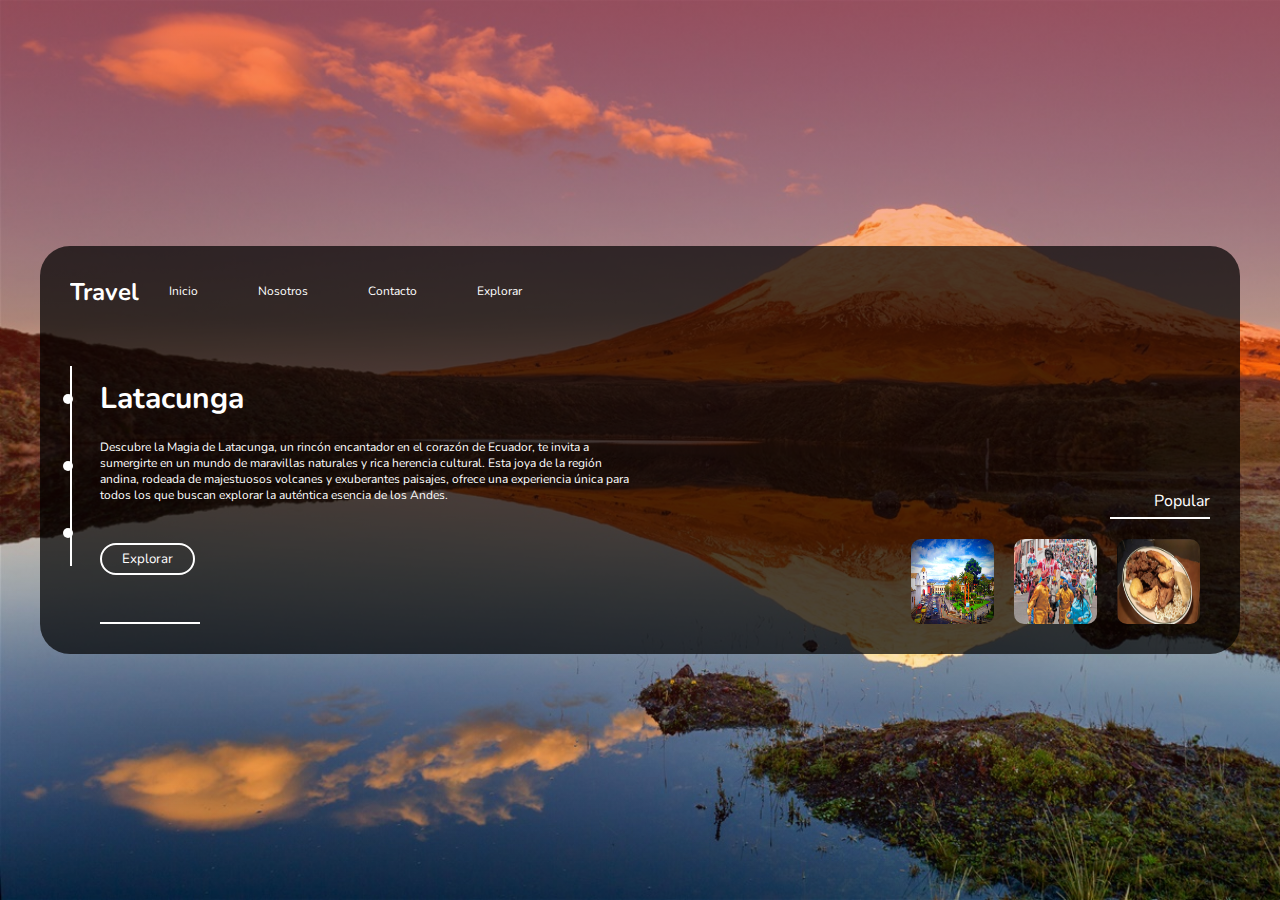
<file: index.html>
<!DOCTYPE html>
<html lang="es">
<head>
    <meta charset="UTF-8">
    <meta http-equiv="X-UA-Compatible" content="IE=edge">
    <meta name="viewport" content="width=device-width, initial-scale=1.0">
    <link rel="stylesheet" href="https://cdnjs.cloudflare.com/ajax/libs/font-awesome/6.1.1/css/all.min.css" integrity="sha512-KfkfwYDsLkIlwQp6LFnl8zNdLGxu9YAA1QvwINks4PhcElQSvqcyVLLD9aMhXd13uQjoXtEKNosOWaZqXgel0g==" crossorigin="anonymous" referrerpolicy="no-referrer" />
    <link rel="stylesheet" href="estilo.css">
    <title>Travel</title>
</head>
<body>
    <section class="contenedor">
        <header>
            <h1>Travel</h1>
            <nav>
                <ul>
                    <li><a href="index.html">Inicio</a></li>
                    <li><a href="nosotros.html">Nosotros</a></li>
                    <li><a href="contacto.html">Contacto</a></li>

                    <li><a href="explorar.html">Explorar</a></li>
                </ul>
            </nav>
            <div class="busqueda">
                <input type="text" placeholder="Buscar">
                <i class="fa-solid fa-magnifying-glass"></i>
            </div>
        </header>

        <div class="contenido">
            <div class="linea-decorativa">
                <div class="circulo"></div>
                <div class="circulo"></div>
                <div class="circulo"></div>
            </div>
            <div class="left">
                <h2>Latacunga</h2>
                <p>Descubre la Magia de Latacunga, un rincón encantador en el corazón de Ecuador, te invita a sumergirte en un mundo de maravillas naturales y rica herencia cultural. Esta joya de la región andina, rodeada de majestuosos volcanes y exuberantes paisajes, ofrece una experiencia única para todos los que buscan explorar la auténtica esencia de los Andes.</p>

                <button onclick="window.location.href='explorar.html'">Explorar</button>

                <div class="redes">
                    <a href="#"><i class="fa-brands fa-facebook-f"></i></a>
                    <a href="#"><i class="fa-brands fa-twitter"></i></a>
                    <a href="#"><i class="fa-brands fa-instagram"></i></a>
                </div>
            </div>

            <div class="right">
                <div class="popular">
                    Popular
                </div>
                <div class="contenedor-fotos">
                    <img src="img/imagen3.jpg" alt="">
                    <img src="img/foto3.jpg" alt="">
                    <img src="img/foto4.jpg" alt="">
                </div>
            </div>
        </div>
    </section>
</body>
</html>
</file>
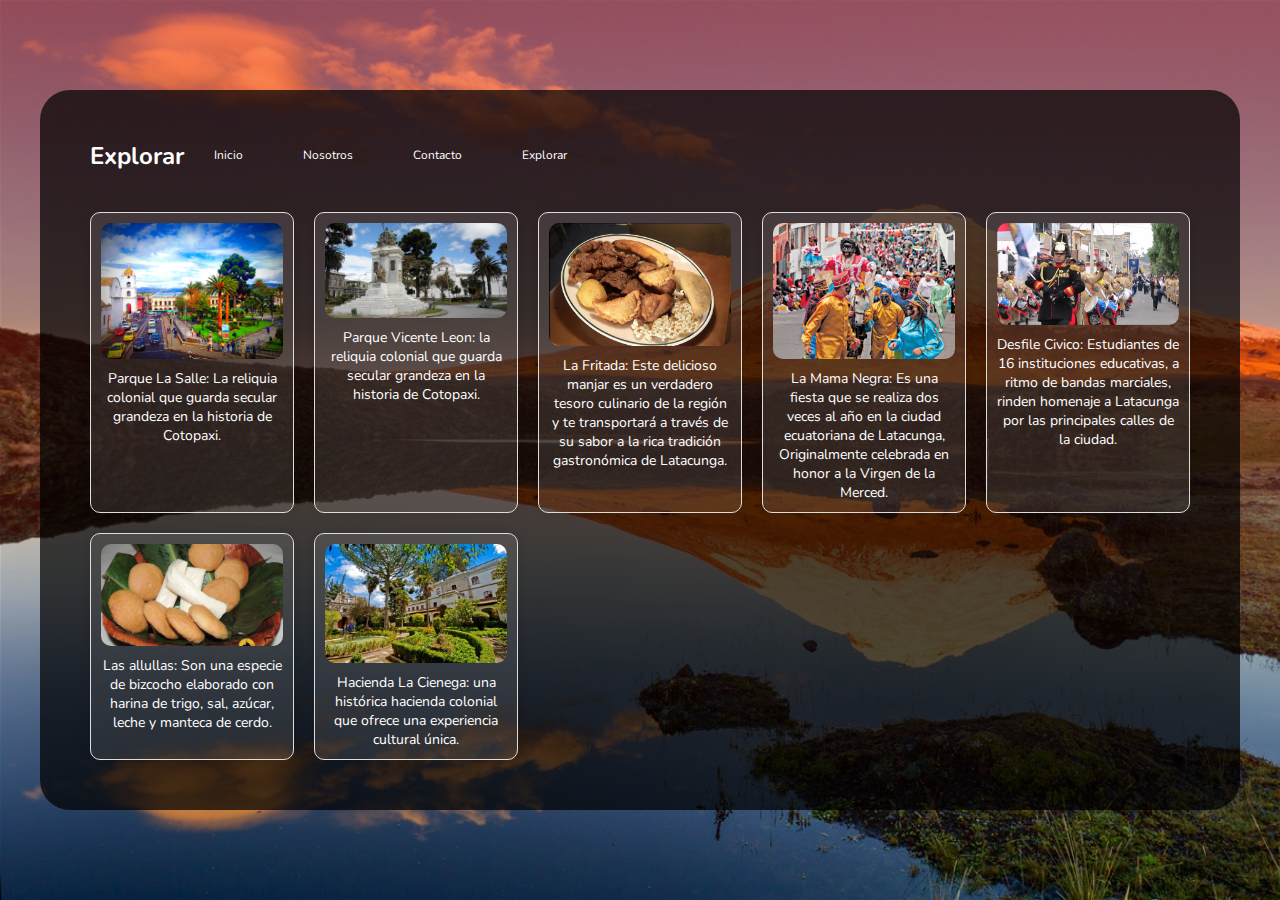
<file: explorar.html>
<!DOCTYPE html>
<html lang="es">
<head>
    <meta charset="UTF-8">
    <meta http-equiv="X-UA-Compatible" content="IE=edge">
    <meta name="viewport" content="width=device-width, initial-scale=1.0">
    <title>Explorar Cotopaxi</title>
    <link rel="stylesheet" href="estilo.css">
    <style>
        @import url('https://fonts.googleapis.com/css2?family=Nunito:wght@300;400;500;600&display=swap');
        * {
            margin: 0;
            padding: 0;
            box-sizing: border-box;
            font-family: 'Nunito', sans-serif;
        }
        body {
            background: linear-gradient(to top, transparent, rgba(239, 46, 28, 0.5)), url(img/cotopaxi2.jpg);
            background-size: cover;
            background-attachment: fixed;
            min-height: 100vh;
            display: flex;
            justify-content: center;
            align-items: center;
            padding: 20px;
        }
        .contenedor {
            max-width: 1200px;
            background-color: rgba(0, 0, 0, 0.7);
            border-radius: 30px;
            padding: 50px;
            color: #fff;
            width: 100%;
        }
        header {
            text-align: center;
            margin-bottom: 20px;
        }
        header h1 {
            margin-bottom: 20px;
        }
        nav ul {
            list-style: none;
            padding: 0;
        }
        nav ul li {
            display: inline;
            margin-right: 10px;
        }
        nav ul li a {
            text-decoration: none;
            color: #fff;
            line-height: 33px;
            font-size: 14px;
            padding: 5px 10px;
            transition: 0.5s;
            border-radius: 20px;
        }
        nav ul li a:hover {
            background-color: #000;
        }
        .galeria {
            display: grid;
            grid-template-columns: repeat(auto-fit, minmax(200px, 1fr));
            gap: 20px;
        }
        .galeria .item {
            text-align: center;
            border: 1px solid #ddd;
            padding: 10px;
            box-shadow: 0 0 10px rgba(0, 0, 0, 0.1);
            border-radius: 10px;
            background-color: rgba(255, 255, 255, 0.1);
        }
        .galeria .item img {
            max-width: 100%;
            height: auto;
            display: block;
            margin: 0 auto;
            border-radius: 10px;
        }
        .galeria .item p {
            margin-top: 10px;
            font-size: 14px;
        }
    </style>
</head>
<body>
    <section class="contenedor">
        <header>
            <h1>Explorar </h1>
            <nav>
                <ul>
                    <li><a href="index.html">Inicio</a></li>
                    <li><a href="#">Nosotros</a></li>
                    <li><a href="#">Contacto</a></li>
                    <li><a href="explorar.html">Explorar</a></li>
                </ul>
            </nav>
        </header>

        <div class="galeria">
            <div class="item">
                <img src="img/imagen3.jpg" alt="Parque La Salle">
                <p>Parque La Salle: La reliquia colonial que guarda secular grandeza en la historia de Cotopaxi.</p>
            </div>
            <div class="item">
                <img src="img/imagen2.jpg" alt="Parque Vicente Leon">
                <p>Parque Vicente Leon: la reliquia colonial que guarda secular grandeza en la historia de Cotopaxi.</p>
            </div>
            <div class="item">
                <img src="img/foto4.jpg" alt="La fritada">
                <p>La Fritada: Este delicioso manjar es un verdadero tesoro culinario de la región y te transportará a través de su sabor a la rica tradición gastronómica de Latacunga.</p>
            </div>
            <div class="item">
                <img src="img/foto3.jpg" alt="La Mama Negra">
                <p>La Mama Negra: Es una fiesta que se realiza dos veces al año en la ciudad ecuatoriana de Latacunga, Originalmente celebrada en honor a la Virgen de la Merced.</p>
            </div>
            <div class="item">
                <img src="img/imagen4.jpg" alt="Desfile Latacunga">
                <p>Desfile Civico: Estudiantes de 16 instituciones educativas, a ritmo de bandas marciales, rinden homenaje a Latacunga por las principales calles de la ciudad. </p>
            </div>
            <div class="item">
                <img src="img/imagen5.jpg" alt="Las allullas">
                <p>Las allullas: Son una especie de bizcocho elaborado con harina de trigo, sal, azúcar, leche y manteca de cerdo. </p>
            </div>
            <div class="item">
                <img src="img/imagen6.jpg" alt="Hacienda La Cienega">
                <p>Hacienda La Cienega: una histórica hacienda colonial que ofrece una experiencia cultural única.</p>
            </div>

        </div>
    </section>
</body>
</html>
</file>
<file: estilo.css>
@import url('https://fonts.googleapis.com/css2?family=Nunito:wght@300;400;500;600&display=swap');
* {
    margin: 0;
    padding: 0;
    box-sizing: border-box;
    font-family: 'Nunito';
}
body {
    background: linear-gradient(to top,transparent,rgba(239,46,28,.5)), url(img/cotopaxi2.jpg);
    background-size: cover;
    background-attachment: fixed;
    min-height: 100vh;
    display: flex;
    justify-content: center;
    align-items: center;
}
.contenedor {
    max-width: 1200px; /* Aumentado el ancho máximo */
    background-color: rgba(0,0,0,.7);
    border-radius: 30px;
    padding: 30px; /* Reducido el padding */
    color: #fff;
}
.contenedor header {
    overflow: hidden;
}
.contenedor header h1 {
    float: left;
    font-size: 24px; /* Reducido el tamaño de la fuente */
}
.contenedor header nav {
    float: left;
}
.contenedor header nav ul {
    list-style: none;
    display: flex;
    align-items: center;
}
.contenedor header nav ul li {
    margin: 0 20px; /* Reducido el margen */
}
.contenedor header nav ul li a {
    text-decoration: none;
    color: #fff;
    line-height: 30px; /* Ajustado la altura de línea */
    font-size: 12px; /* Reducido el tamaño de la fuente */
    padding: 5px 10px;
    transition: .5s;
    border-radius: 20px;
}
.contenedor header nav ul li a:hover {
    background-color: #000;
    color: #fff;
}
.contenedor header .busqueda {
    float: right;
}
.contenedor header .busqueda input {
    display: inline-block;
    width: 200px;
    border: none;
    background-color: rgba(0,0,0,.4);
    padding: 5px; /* Reducido el padding */
    outline: none;
    color: #fff;
    transition: .5s;
    opacity: 0;
}
.contenedor header .busqueda:hover input {
    opacity: 1;
}
.contenedor header .busqueda i {
    cursor: pointer;
}
.contenedor .contenido {
    display: flex;
    position: relative;
}
.contenido .linea-decorativa {
    position: absolute;
    height: 200px; /* Reducido la altura */
    border-left: 2px solid #fff;
    display: flex;
    flex-direction: column;
    justify-content: space-around;
    top: 50%;
    transform: translateY(-50%);
}
.contenido .linea-decorativa .circulo {
    width: 10px; /* Reducido el tamaño del círculo */
    height: 10px; /* Reducido el tamaño del círculo */
    background-color: #fff;
    border-radius: 50%;
    margin-left: -9px;
}

.contenedor .contenido .left {
    width: 50%;
    margin-top: 30px;
    padding-left: 30px; /* Reducido el padding */
}
.contenedor .contenido .left h2 {
    padding-top: 40px; /* Reducido el padding superior */
    font-size: 30px; /* Reducido el tamaño de la fuente */
    font-weight: bold;
    margin-bottom: 20px; /* Reducido el margen inferior */
}
.contenedor .contenido .left p {
    margin-bottom: 40px; /* Reducido el margen inferior */
    font-size: 12px; /* Reducido el tamaño de la fuente */
}
.contenedor .contenido .left button {
    display: inline-block;
    border: none;
    background-color: transparent;
    border: 2px solid #fff;
    color: #fff;
    padding: 5px 20px;
    border-radius: 30px;
    margin-bottom: 40px; /* Reducido el margen inferior */
    transition: .5s;
    cursor: pointer;
}
.contenedor .contenido .left button:hover {
    background-color: #000;
    color: #fff;
}
.contenedor .contenido .left .redes {
    font-size: 10px; /* Reducido el tamaño de la fuente */
    width: fit-content;
    padding-bottom: 7px;
    border-bottom: 2px solid #fff;
    width: 100px;
    display: flex;
    justify-content: space-between;
}
.contenedor .contenido .left .redes a {
    text-decoration: none;
    color: #fff;
}
.contenedor .contenido .right {
    max-width: 50%;
    display: flex;
    flex-direction: column;
    justify-content: end;
    align-items: flex-end;
    text-align: right;
}
.contenedor .contenido .right .popular {
    border-bottom: 2px solid #fff;
    width: 100px;
    padding-bottom: 5px;
    margin-bottom: 20px; /* Reducido el margen inferior */
}
.contenedor .contenido .right .contenedor-fotos {
    display: flex;
    justify-content: end;
}

.contenedor .contenido .right .contenedor-fotos img {
    width: 20%; /* Reducido el ancho */
    margin: 0 10px;
    border-radius: 10px;
}

.galeria {
    display: flex;
    flex-wrap: wrap;
    gap: 10px; /* Reducido el gap */
}

.galeria .item {
    flex: 1 1 20%; /* Reducido el ancho flexible */
    text-align: center;
}

.galeria .item img {
    width: 100%;
    height: auto;
}

.galeria .item p {
    margin-top: 5px; /* Reducido el margen superior */
    font-size: 0.8rem; /* Reducido el tamaño de la fuente */
}
</file>
